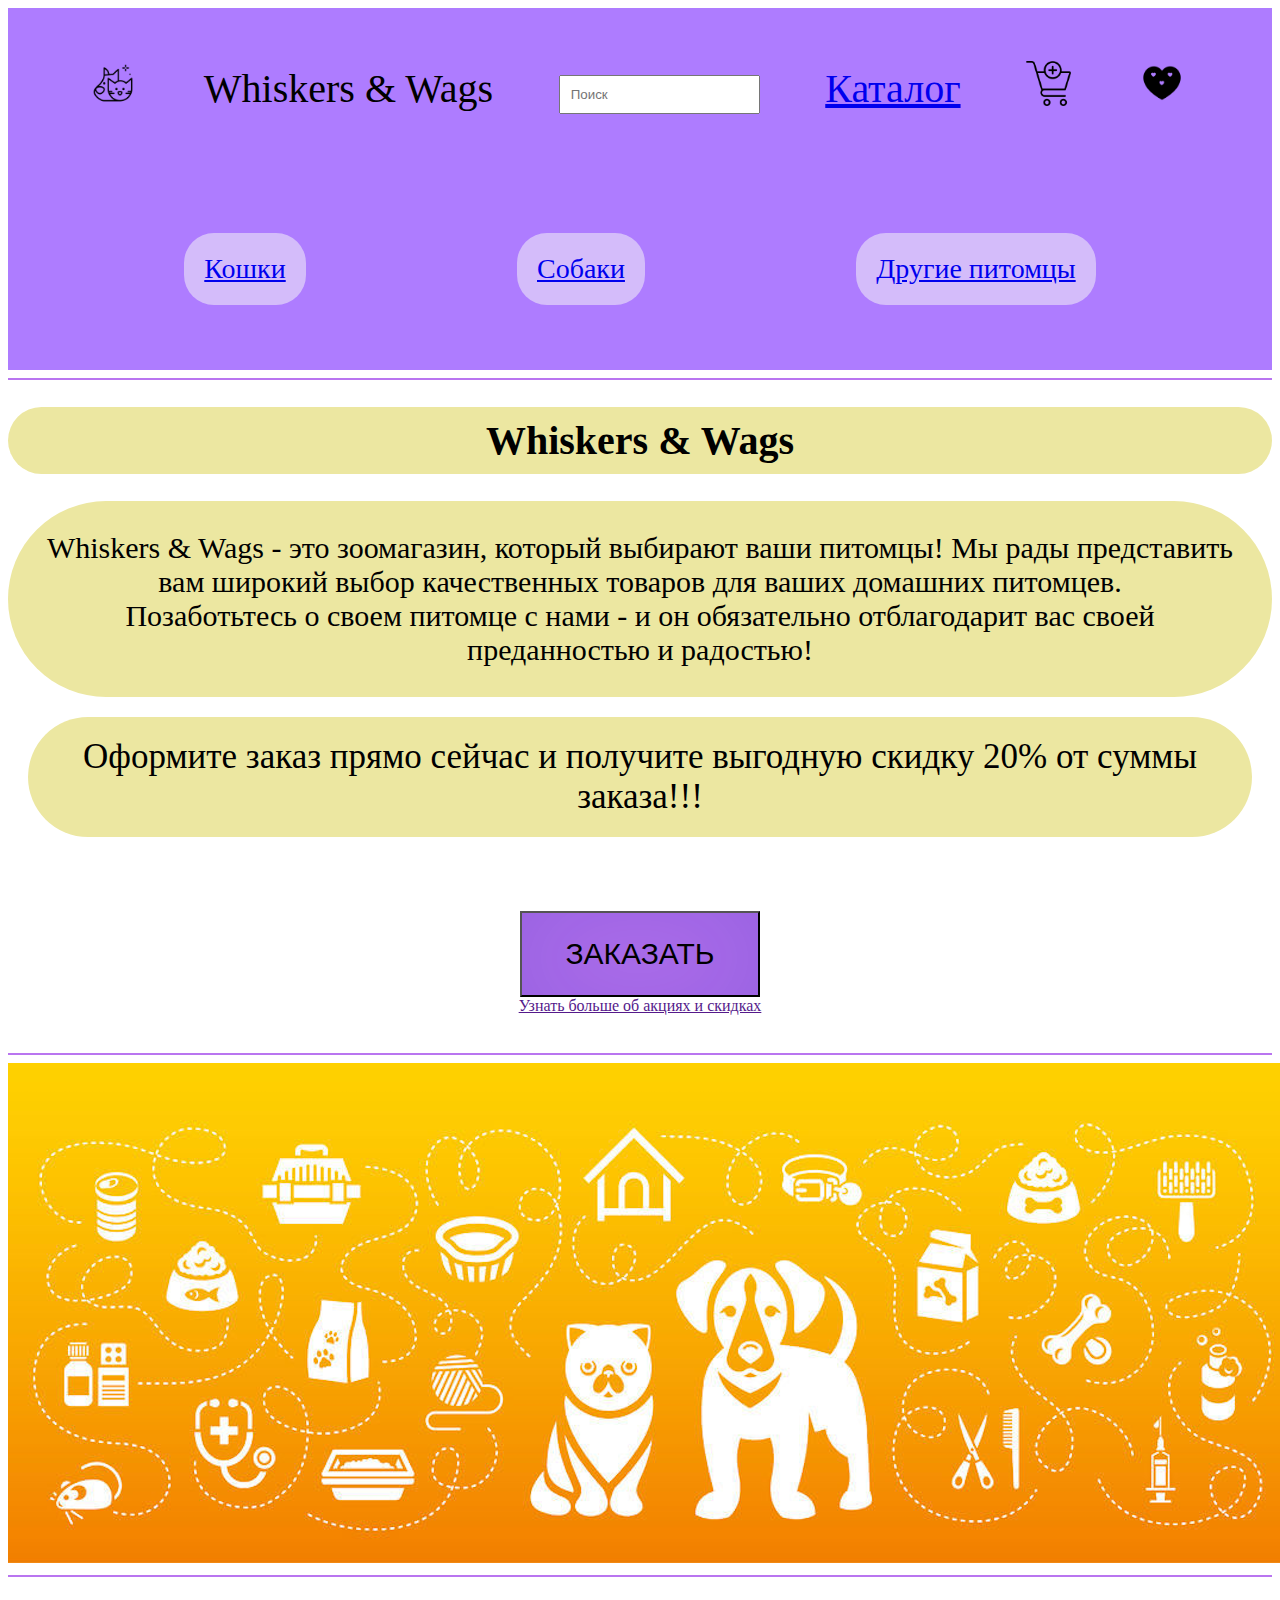
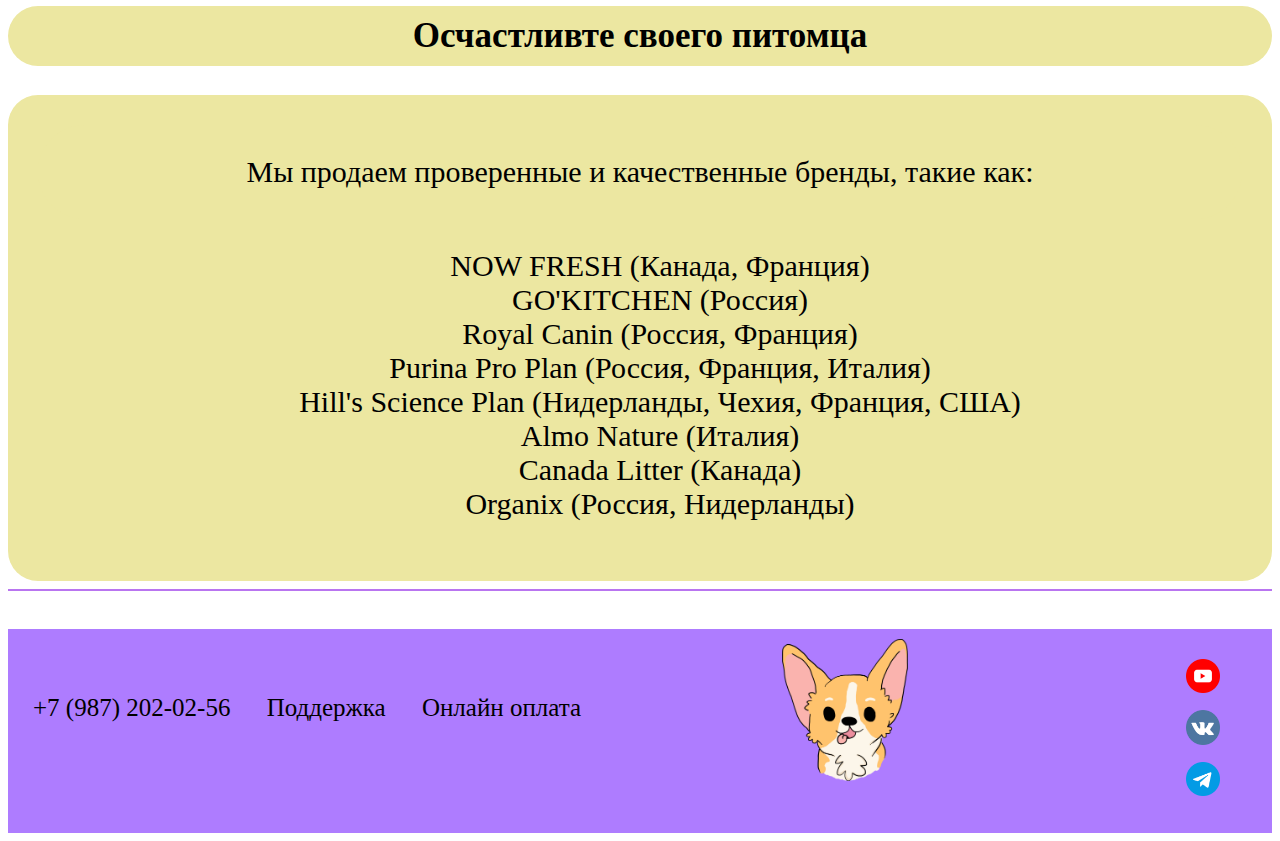
<file: index.html>
<!DOCTYPE html>
<html>
    <head>
        <meta charset="utf-8">
	    <title>Whiskers & Wags</title>
	    <link rel="icon" type="image/png" href="../image/favicon.png">
	    <link rel="stylesheet" type="text/css" href="css\main.css">
    </head>
    <body>
        <header>
           <div class="header">
                <div class="logo">
                    <img src="image/favicon.png" class="icon"> 
                </div>
                <div class="name">
                    Whiskers & Wags
                </div>
                <div class="form">
                    <input type="text" class="search" placeholder="Поиск">
                </div>
                <div class="catal">
                    <a href="catalog.html">Каталог</a>
                </div>
                <div class="c-cart">
                    <a href="cart.html"><img src="image/add.png"  class="cart"></a>
                </div>
                <div class="wishlist">
                    <a href="wish.html"><img src="image/heart.png" class="heart"></a>
                </div>
            </div>
            <div class="catalog">
                <div class="first"><a href="cats.html">Кошки</a></div>
                <div class="second"><a href="dogs.html">Собаки</a></div>
                <div class="third"><a href="otherpets.html">Другие питомцы</a></div>
            </div>
        </header>
        <main>
            <section class="block1">
                <hr color="#b975f0">
                <h1>Whiskers & Wags</h1>
                <div class="bl1">
                    <div class="h1">Whiskers & Wags - это зоомагазин, который выбирают ваши питомцы! Мы рады представить вам широкий выбор качественных товаров для ваших домашних питомцев. </div>
                    <div class="h1">Позаботьтесь о своем питомце с нами - и он обязательно отблагодарит вас своей преданностью и радостью!</div>
                </div>
                <div class="do">
                    <div class="buyy">Оформите заказ прямо сейчас и получите выгодную скидку 20% от суммы заказа!!!</div>
                </div>
                <div class="subm">
                    <div class="but">
                        <button type="submit" class="buy">ЗАКАЗАТЬ</button>
                    </div>
                    <div class="sell"><a href="">Узнать больше об акциях и скидках</a></div>
                </div>
            </section>
            <hr color="#b975f0">
            <section class="block2">
                <div class="bann">
                    <img src="image/baner.png" class="baner">
                </div>
                <hr color="#b975f0">
                <h2>Осчастливте своего питомца</h2>
                <div class="bl2">
                    <div class="h2">Мы продаем проверенные и качественные бренды, такие как:</div>
                    <ul class="list">
                        <li>NOW FRESH (Канада, Франция)</li>
                        <li>GO'KITCHEN (Россия)</li>
                        <li>Royal Canin (Россия, Франция)</li>
                        <li>Purina Pro Plan (Россия, Франция, Италия)</li>
                        <li>Hill's Science Plan (Нидерланды, Чехия, Франция, США)</li>
                        <li>Almo Nature (Италия)</li>
                        <li>Canada Litter (Канада)</li>
                        <li>Organix (Россия, Нидерланды)</li>
                    </ul>
                </div>
            <hr color="#b975f0">
            </section>
        </main>
        <footer>
            <span class="connect">
                <div class="foot">+7 (987) 202-02-56</div>
                <div class="foot">Поддержка</div>
                <div class="foot">Онлайн оплата</div>
            </span> 
            <img src="image/dog.png" class="dog">
            <div class="img">
                <div>
                    <ul class="cont">
                        <li><img src="image/yt.png" class="contact"></li>
                        <li><img src="image/vk.png" class="contact"></li>
                        <li><img src="image/tg.png" class="contact"></li>
                    </ul>
                </div>
            </div>
        </footer>
    </body>
</html>
</file>
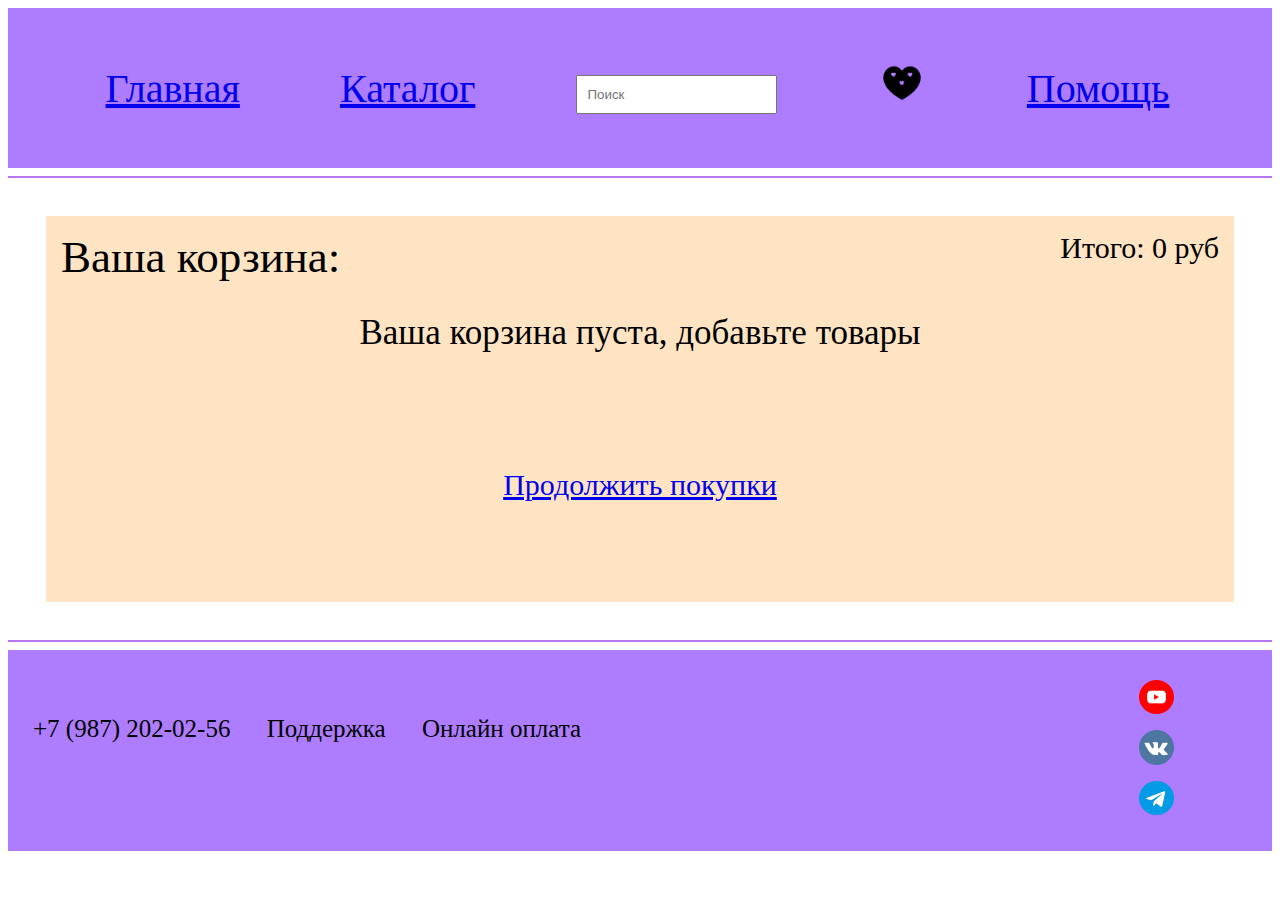
<file: cart.html>
<!DOCTYPE html>
<html>
    <head>
        <meta charset="utf-8">
	    <title>Whiskers & Wags</title>
	    <link rel="icon" type="image/png" href="../image/favicon.png">
	    <link rel="stylesheet" type="text/css" href="css\cart.css">
    </head>
    <body>
        <header>
            <div class="index">
                <a href="index.html">Главная</a>
            </div>
            <div class="catal">
                <a href="catalog.html">Каталог</a>
            </div>
            <div class="form">
                <input type="text" class="search" placeholder="Поиск">
            </div>
            <div class="wishlist">
                <a href="wish.html"><img src="image/heart.png" class="heartt"></a>
            </div>
            <div class="help">
                <a href="help.html">Помощь</a>
            </div>
            
        </header>
        <main>
            <hr color="#b975f0">
            <section>
                <div class="b"><div class="a">Ваша корзина:</div> <div class="aa">Итого: 0 руб </div></div>
                <div class="k">Ваша корзина пуста, добавьте товары</div>
                <div class="kk"><a href="index.html">Продолжить покупки</a></div>
            </section>
        </main>
        <hr color="#b975f0">
        <footer>
            <span class="connect">
                <div class="foot">+7 (987) 202-02-56</div>
                <div class="foot">Поддержка</div>
                <div class="foot">Онлайн оплата</div>
            </span> 
            <div class="img">
                <div>
                    <ul class="cont">
                        <li><img src="image/yt.png" class="contact"></li>
                        <li><img src="image/vk.png" class="contact"></li>
                        <li><img src="image/tg.png" class="contact"></li>
                    </ul>
                </div>
            </div>
        </footer>
    </body>
</html>
</file>
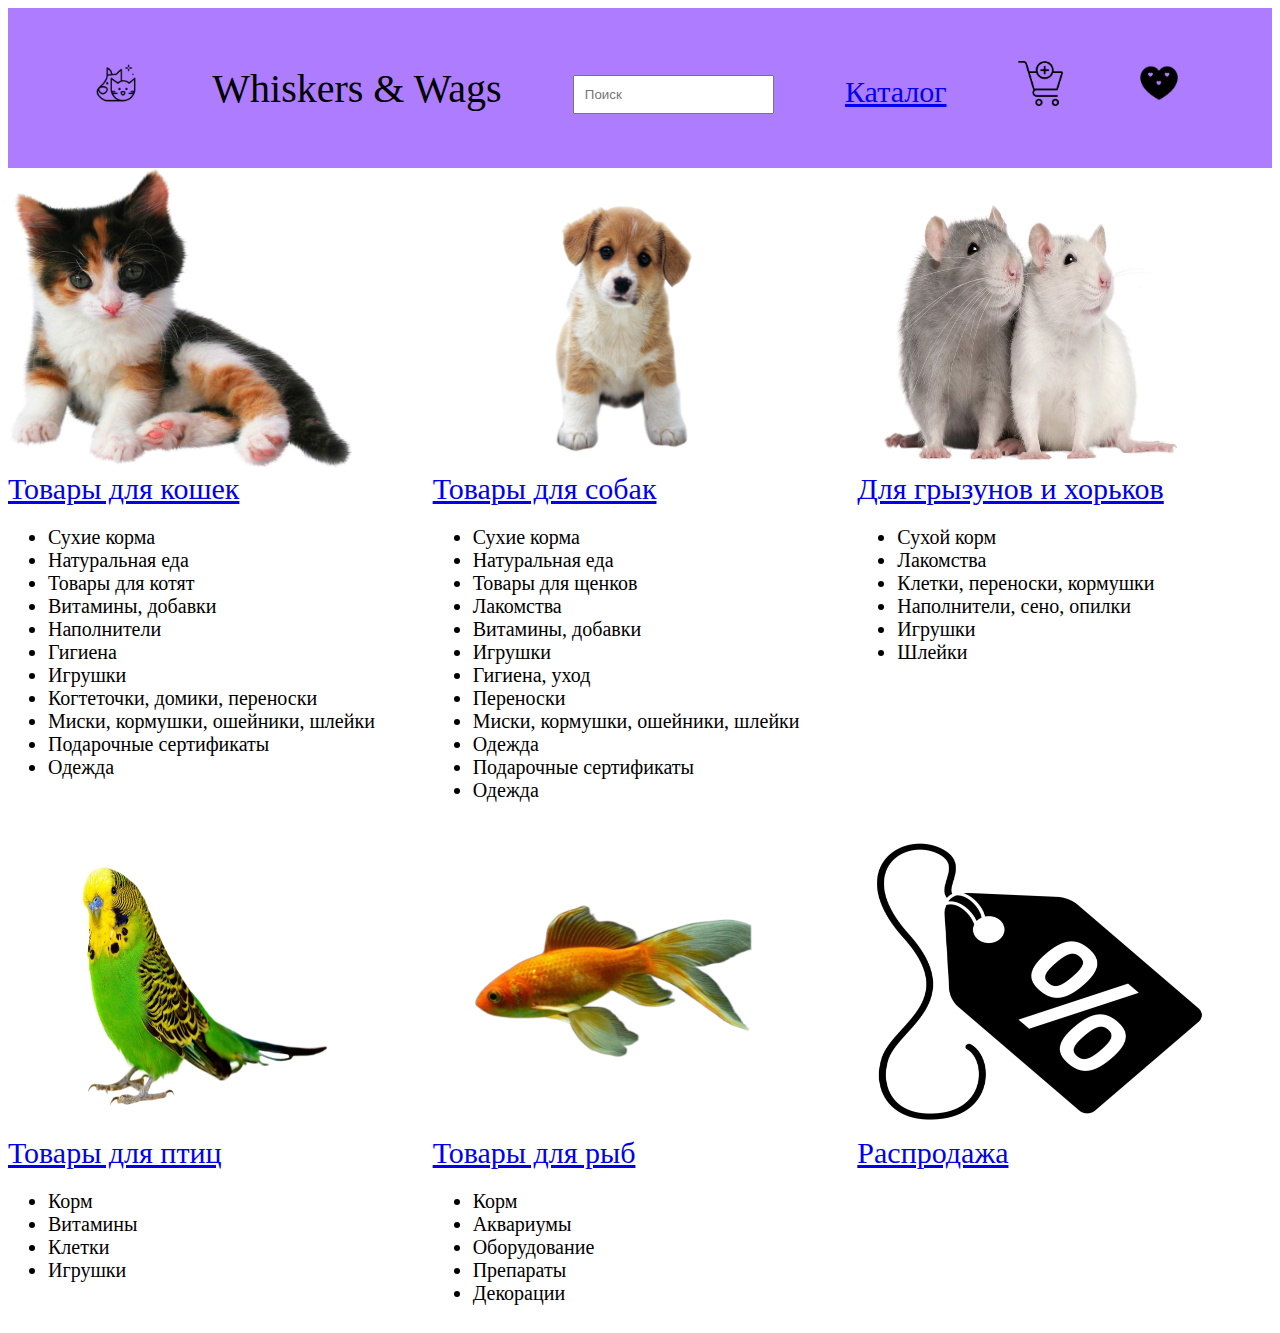
<file: catalog.html>
<!DOCTYPE html>
<html>
    <head>
        <meta charset="utf-8">
	    <title>Whiskers & Wags</title>
	    <link rel="icon" type="image/png" href="../image/favicon.png">
        <link rel="stylesheet" type="text/css" href="css\catalog.css">
    </head>
    <body>
        <main>
            <section>
                <div class="header">
                    <div class="logo">
                        <img src="image/favicon.png" class="icon"> 
                    </div>
                    <div class="name">
                        Whiskers & Wags
                    </div>
                    <div class="form">
                        <input type="text" class="search" placeholder="Поиск">
                    </div>
                    <div class="catal">
                        <a href="catalog.html">Каталог</a>
                    </div>
                    <div class="c-cart">
                        <a href="cart.html"><img src="image/add.png"  class="cart"></a>
                    </div>
                    <div class="wishlist">
                        <a href="wish.html"><img src="image/heart.png" class="heart"></a>
                    </div>
                </div>
                </section>
            </section>
        <section class="main">
        <div class="first">
            <img src="image/cat.png" class="png">
            <div class="description"><a href="cats.html">Товары для кошек</a>
            <ul>
                <li>Сухие корма</li>
                <li>Натуральная еда</li>
                <li>Товары для котят</li>
                <li>Витамины, добавки</li>
                <li>Наполнители</li>
                <li>Гигиена</li>
                <li>Игрушки</li>
                <li>Когтеточки, домики, переноски</li>
                <li>Миски, кормушки, ошейники, шлейки</li>
                <li>Подарочные сертификаты</li>
                <li>Одежда</li>
            </ul></div>
        </div>
        <div class="second">
            <img src="image/puppy.png" class="png">
            <div class="description"><a href="dogs.html">Товары для собак</a>
            <ul>
                <li>Сухие корма</li>
                <li>Натуральная еда</li>
                <li>Товары для щенков</li>
                <li>Лакомства</li>
                <li>Витамины, добавки</li>
                <li>Игрушки</li>
                <li>Гигиена, уход</li>
                <li>Переноски</li>
                <li>Миски, кормушки, ошейники, шлейки</li>
                <li>Одежда</li>
                <li>Подарочные сертификаты</li>
                <li>Одежда</li>
            </ul></div>
        </div>
        <div class="third">
            <img src="image/rats.png" class="png">
            <div class="description"><a href="otherpets.html">Для грызунов и хорьков</a>
            <ul>
                <li>Сухой корм</li>
                <li>Лакомства</li>
                <li>Клетки, переноски, кормушки</li>
                <li>Наполнители, сено, опилки</li>
                <li>Игрушки</li>
                <li>Шлейки</li>
            </ul></div>
        </div>
        <div class="fourth">
            <img src="image/parrot.png" class="png">
            <div class="description"><a href="otherpets.html">Товары для птиц</a>
            <ul>
                <li>Корм</li>
                <li>Витамины</li>
                <li>Клетки</li>
                <li>Игрушки</li>
            </ul></div>
        </div>
        <div class="fifth">
            <img src="image/fish.png" class="png">
            <div class="description"><a href="otherpets.html">Товары для рыб</a>
            <ul>
                <li>Корм</li>
                <li>Аквариумы</li>
                <li>Оборудование</li>
                <li>Препараты</li>
                <li>Декорации</li>
            </ul></div>
        </div>
        <div class="sixth">
            <img src="image/sale.png" class="png">
            <div class="description"><a href="sale.html">Распродажа</a></div>
        </div>
    </section>
        </main>
    </body>
</html>
</file>
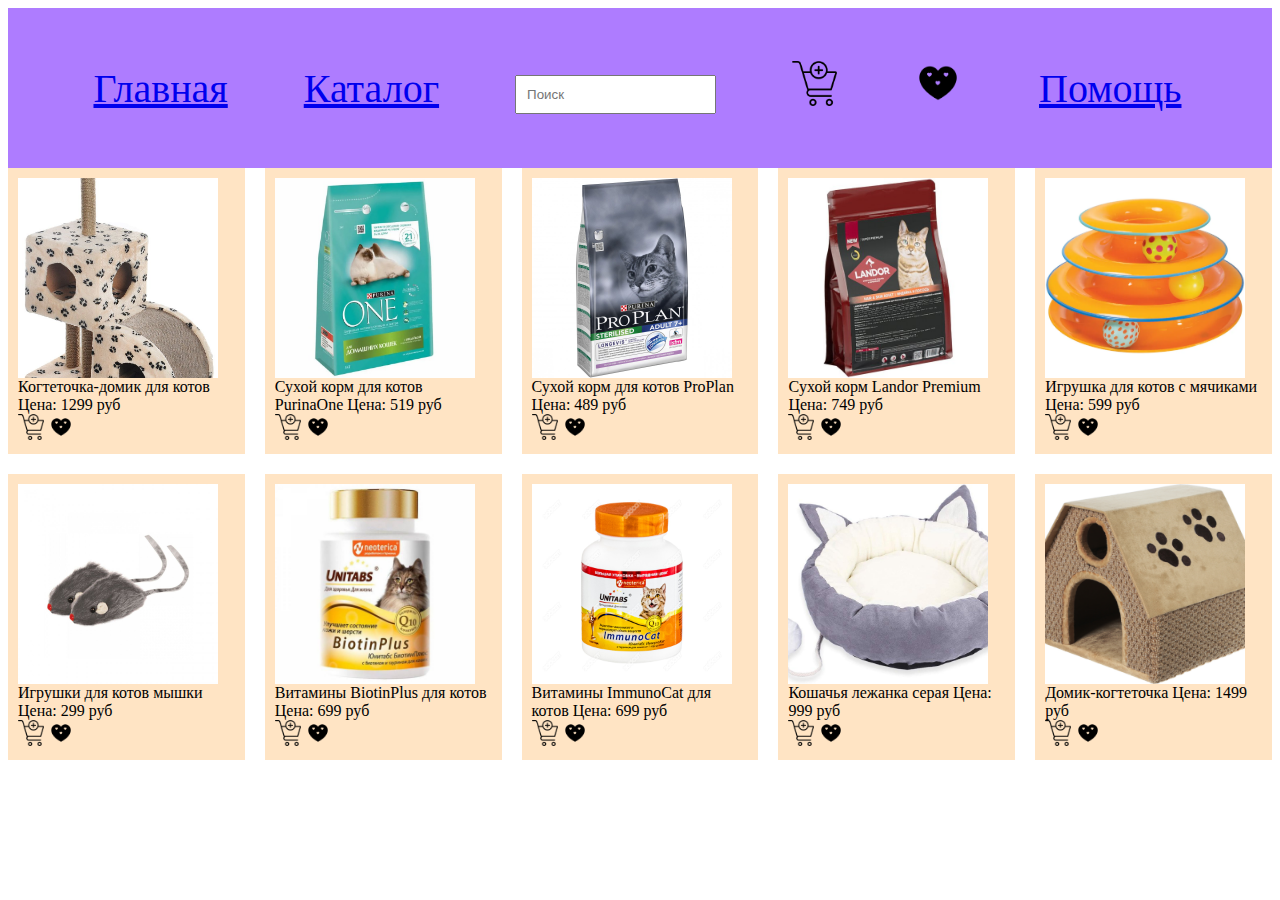
<file: cats.html>
<!DOCTYPE html>
<html>
    <head>
        <meta charset="utf-8">
	    <title>Whiskers & Wags</title>
	    <link rel="icon" type="image/png" href="../image/favicon.png">
	    <link rel="stylesheet" type="text/css" href="css\cats.css">
    </head>
	<body>
        <header>
            <div class="index">
                <a href="index.html">Главная</a>
            </div>
            <div class="catal">
                <a href="catalog.html">Каталог</a>
            </div>
            <div class="form">
                <input type="text" class="search" placeholder="Поиск">
            </div>
            <div class="c-cart">
                <a href="cart.html"><img src="image/add.png"  class="cartt"></a>
            </div>
            <div class="wishlist">
                <a href="wish.html"><img src="image/heart.png" class="heartt"></a>
            </div>
            <div class="help">
                <a href="help.html">Помощь</a>
            </div>
        </header>
        <main>
            <section class="main">
                <div class="one">
                    <div>
                        <div>
                            <img src="image/item1.jpg" class="item">
                            Когтеточка-домик для котов
                            Цена: 1299 руб
                            <div><img src="image/add.png"  class="cart">
                            <img src="image/heart.png" class="heart"></div>
                        </div>
                    </div>
                </div>
                <div class="two">
                    <div>
                        <div>
                            <img src="image/item2.jpg" class="item">
                            Сухой корм для котов PurinaOne
                            Цена: 519 руб
                            <div><img src="image/add.png"  class="cart">
                            <img src="image/heart.png" class="heart"></div>
                        </div>
                    </div>
                </div>
                <div class="three">
                    <div>
                        <img src="image/item3.jpg" class="item">
                        Сухой корм для котов ProPlan
                        Цена: 489 руб
                        <div><img src="image/add.png"  class="cart">
                        <img src="image/heart.png" class="heart"></div>
                    </div>
                    <div></div>
                </div>
                <div class="four">
                    <div>
                        <img src="image/item4.jpg" class="item">
                        Cухой корм Landor Premium
                        Цена: 749 руб
                        <div><img src="image/add.png"  class="cart">
                        <img src="image/heart.png" class="heart"></div>
                    </div>
                    <div></div>
                </div>
                <div class="five">
                    <div>
                        <img src="image/item5.jpg" class="item">
                        Игрушка для котов с мячиками 
                        Цена: 599 руб
                        <div><img src="image/add.png"  class="cart">
                        <img src="image/heart.png" class="heart"></div>
                    </div>
                    <div></div>
                </div>
                <div class="six">
                    <div>
                        <img src="image/item6.jpg" class="item">
                        Игрушки для котов мышки
                        Цена: 299 руб
                        <div><img src="image/add.png"  class="cart">
                        <img src="image/heart.png" class="heart"></div>
                    </div>
                    <div></div>
                </div>
                <div class="seven">
                    <div>
                        <img src="image/item7.jpg" class="item">
                        Витамины BiotinPlus для котов
                        Цена: 699 руб
                        <div><img src="image/add.png"  class="cart">
                        <img src="image/heart.png" class="heart"></div>
                    </div>
                    <div></div>
                </div>
                <div class="eight">
                    <div>
                        <img src="image/item8.jpg" class="item">
                        Витамины ImmunoCat для котов
                        Цена: 699 руб
                        <div><img src="image/add.png"  class="cart">
                        <img src="image/heart.png" class="heart"></div>
                    </div>
                    <div></div>
                </div>
                <div class="nine">
                    <div>
                        <img src="image/item9.jpg" class="item">
                        Кошачья лежанка серая
                        Цена: 999 руб
                        <div><img src="image/add.png"  class="cart">
                        <img src="image/heart.png" class="heart"></div>
                    </div>
                    <div></div>
                </div>
                <div class="ten">
                    <div>
                        <img src="image/item10.jpg" class="item">
                        Домик-когтеточка
                        Цена: 1499 руб
                        <div><img src="image/add.png"  class="cart">
                        <img src="image/heart.png" class="heart"></div>
                    </div>
                </div>
            </section>
        </main>
    </body>
</html>
</file>
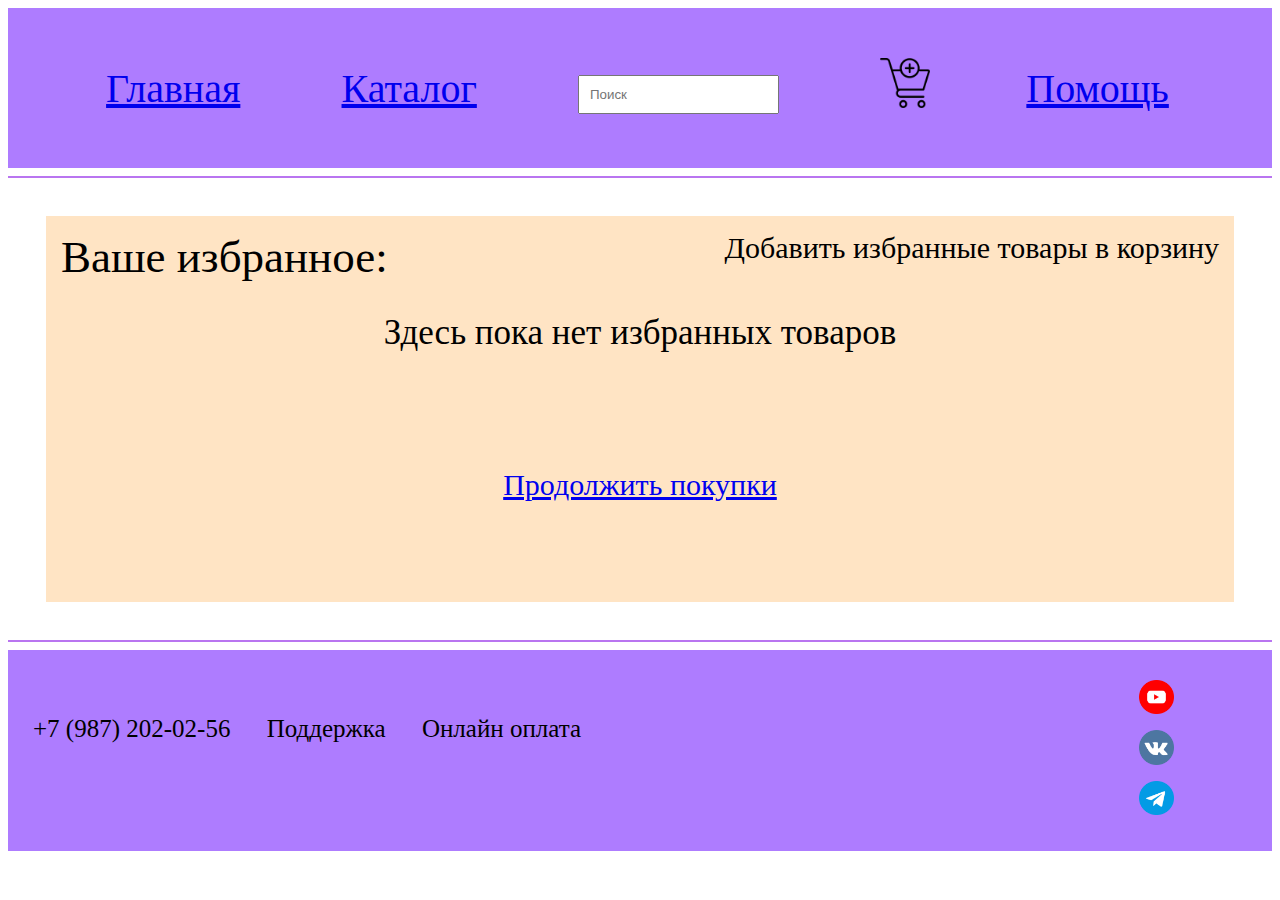
<file: wish.html>
<!DOCTYPE html>
<html>
    <head>
        <meta charset="utf-8">
	    <title>Whiskers & Wags</title>
	    <link rel="icon" type="image/png" href="../image/favicon.png">
	    <link rel="stylesheet" type="text/css" href="css\wish.css">
    </head>
    <body>
        <header>
            <div class="index">
                <a href="index.html">Главная</a>
            </div>
            <div class="catal">
                <a href="catalog.html">Каталог</a>
            </div>
            <div class="form">
                <input type="text" class="search" placeholder="Поиск">
            </div>
            <div class="c-cart">
                <a href="cart.html"><img src="image/add.png"  class="cartt"></a>
            </div>
            <div class="help">
                <a href="help.html">Помощь</a>
            </div>
            
        </header>
        <main>
            <hr color="#b975f0">
            <section>
                <div class="b"><div class="a">Ваше избранное:</div> <div class="aa">Добавить избранные товары в корзину</div></div>
                <div class="k">Здесь пока нет избранных товаров</div>
                <div class="kk"><a href="index.html">Продолжить покупки</a></div>
            </section>
        </main>
        <hr color="#b975f0">
        <footer>
            <span class="connect">
                <div class="foot">+7 (987) 202-02-56</div>
                <div class="foot">Поддержка</div>
                <div class="foot">Онлайн оплата</div>
            </span> 
            <div class="img">
                <div>
                    <ul class="cont">
                        <li><img src="image/yt.png" class="contact"></li>
                        <li><img src="image/vk.png" class="contact"></li>
                        <li><img src="image/tg.png" class="contact"></li>
                    </ul>
                </div>
            </div>
        </footer>
    </body>
</html>
</file>
